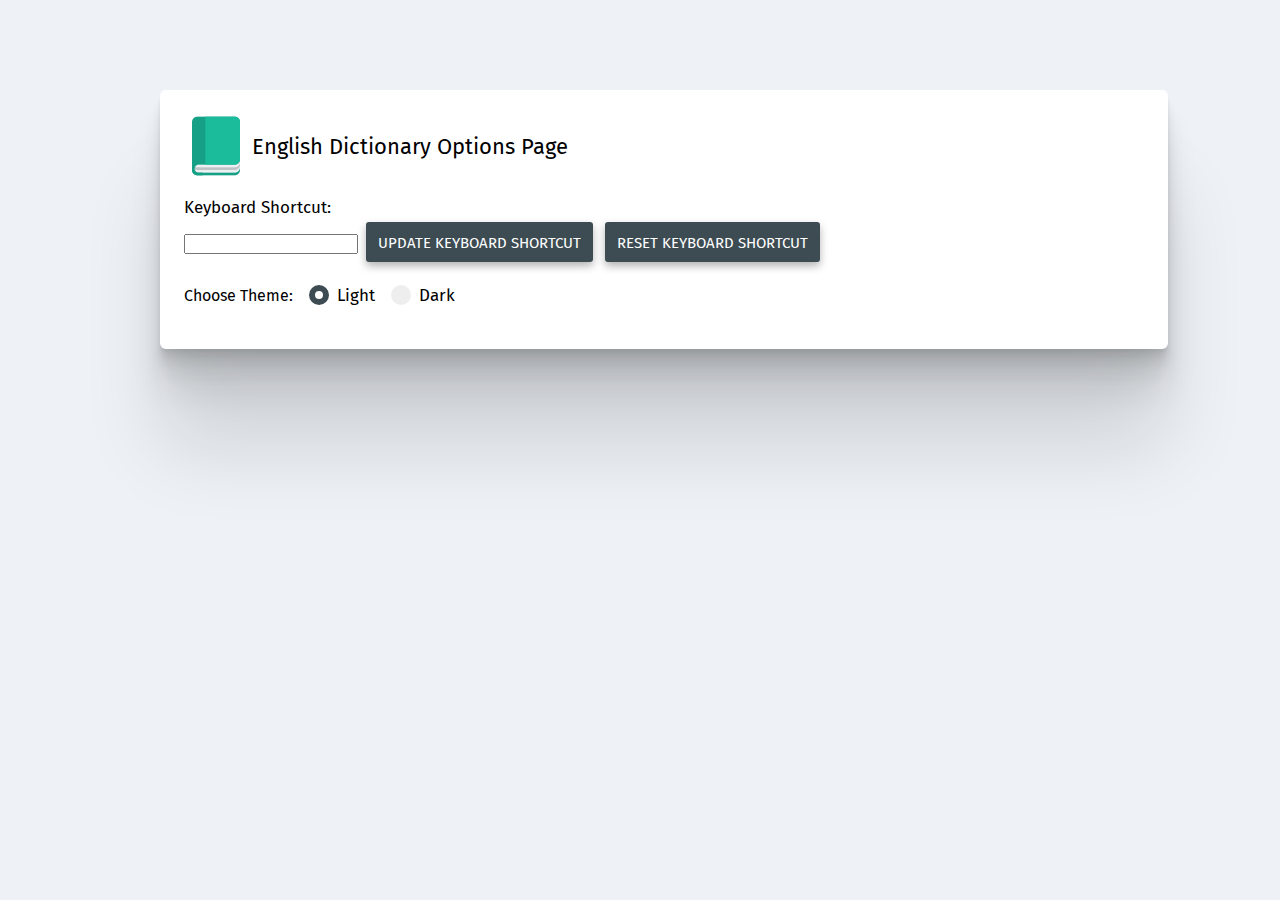
<file: options/options.html>
<!DOCTYPE html>
<html>
  <head>
    <meta charset="utf-8" />
    <title>Options</title>
    <link rel="stylesheet" href="options.css" />
    <link
      rel="stylesheet"
      href="https://fonts.googleapis.com/css2?family=Fira+Sans:ital,wght@0,400;0,500;1,400;1,500&display=swap"
    />
  </head>
  <body>
    <div class="container">
      <div>
        <img
          class="header-img"
          src="../assets/icon_book_64.png"
          alt="english dictionary extension"
        />
        <div class="header-text">
          English Dictionary Options Page
        </div>
      </div>
      <br />
      <form>
        <label style="font-size: 17px;">Keyboard Shortcut:</label>
        <br />
        <input id="shortcut" type="text" />
        <button id="update" class="btn">Update Keyboard Shortcut</button>
        <button id="reset" class="btn">Reset Keyboard Shortcut</button>
      </form>
      <br />
      <div class="switch-container">
        Choose Theme:
        <label class="radio-container"
          >Light
          <input type="radio" id="light-theme" name="theme" value="light" checked="checked" />
          <span class="checkmark"></span>
        </label>
        <label class="radio-container"
          >Dark
          <input type="radio" id="dark-theme" name="theme" value="dark" />
          <span class="checkmark"></span>
        </label>
      </div>
      <br />
    </div>
    <script src="options.js"></script>
  </body>
</html>
</file>
<file: options/options.css>
* {
  font-family: 'Fira Sans', sans-serif;
  margin: 0px;
  padding: 0px;
}

body {
  background: #eef2f7;
}

.container {
  position: absolute;
  top: 10%;
  left: 50%;
  margin-left: -480px;
  width: 960px;
  padding: 24px;
  border-radius: 6px;
  background: white;
  box-shadow:
  0 2.8px 2.2px rgba(0, 0, 0, 0.034),
  0 6.7px 5.3px rgba(0, 0, 0, 0.048),
  0 12.5px 10px rgba(0, 0, 0, 0.06),
  0 22.3px 17.9px rgba(0, 0, 0, 0.072),
  0 41.8px 33.4px rgba(0, 0, 0, 0.086),
  0 100px 80px rgba(0, 0, 0, 0.12);
}

.header-img {
  display: inline-block;
  vertical-align: middle;
}

.header-text {
  display: inline-block;
  vertical-align: middle;
  font-size: 22px;
}

.btn {
  height: 40px;
  padding: 12px;
  margin: 4px;
  overflow: hidden;
  cursor: pointer;
  text-transform: uppercase;
  border: 0px;
  border-radius: 3px;
  background: #3D4C53;
  color: white;
  box-shadow: 0px 4px 8px rgba(0,0,0,.3);
  transition: .3s;
  font-size: 15px;
}

.btn:hover {
  background: #3D4C99;
  box-shadow: 0px 4px 8px rgba(0,0,0,.5);
  transition: .3s;
}

/* Radio Buttons */
/* The container */
.radio-container {
  display: inline-block;
  position: relative;
  padding-left: 40px;
  cursor: pointer;
  font-size: 17px;
  -webkit-user-select: none;
  -moz-user-select: none;
  -ms-user-select: none;
  user-select: none;
}

/* Hide the browser's default radio button */
.radio-container input {
  position: absolute;
  opacity: 0;
  cursor: pointer;
}

/* Create a custom radio button */
.checkmark {
  margin-left: 12px;
  position: absolute;
  top: 0;
  left: 0;
  height: 20px;
  width: 20px;
  background-color: #eee;
  border-radius: 50%;
}

/* On mouse-over, add a grey background color */
.radio-container:hover input ~ .checkmark {
  background-color: #3D4C99;
}

/* When the radio button is checked, add a blue background */
.radio-container input:checked ~ .checkmark {
  background-color: #3D4C53;
}

/* Create the indicator (the dot/circle - hidden when not checked) */
.checkmark:after {
  content: "";
  position: absolute;
  display: none;
}

/* Show the indicator (dot/circle) when checked */
.radio-container input:checked ~ .checkmark:after {
  display: block;
}

/* Style the indicator (dot/circle) */
.radio-container .checkmark:after {
  top: 6px;
  left: 6px;
  width: 8px;
  height: 8px;
  border-radius: 50%;
  background: white;
}
</file>
